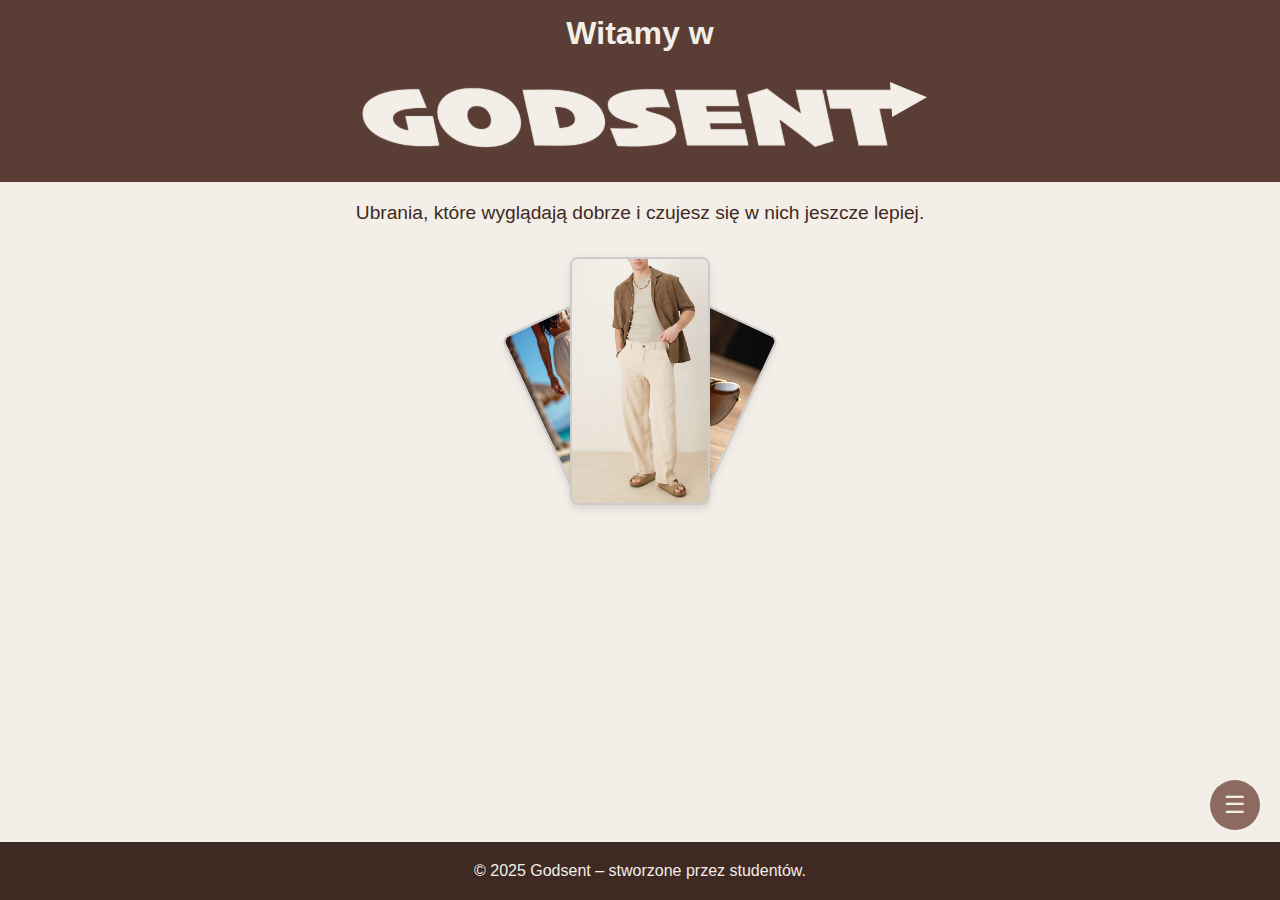
<file: index.html>
<!DOCTYPE html>
<html lang="pl">
<head>
  <meta charset="UTF-8" />
  <meta name="viewport" content="width=device-width, initial-scale=1.0"/>
  <title>GODSENT – Strona główna</title>
  <style>
    * {
      box-sizing: border-box;
      margin: 0;
      padding: 0;
    }

    body {
      font-family: 'Arial', sans-serif;
      background-color: #f3eee7;
      color: #3e2a23;
      line-height: 1.6;
      padding-bottom: 100px;
    }

    header {
      background-color: #5a3e36;
      color: #f3eee7;
      padding: 0.5rem;
      text-align: center;
    }

    main {
      padding: 1rem;
      text-align: center;
    }

    h1 {
      font-size: 2rem;
      margin-bottom: 1rem;
    }

    p {
      font-size: 1.2rem;
      max-width: 90%;
      margin: 0 auto 2rem auto;
    }

    .logo {
      max-width: 60%;
      height: auto;
      margin: 1rem auto;
      display: block;
    }

     .main-image {
      max-width: 50%;
      height: auto;
      margin: 1rem auto;
      display: block;
      background-color: #ffffff;
      border: 1px solid #ddd;
      border-radius: 8px;
      padding: 1rem;
      box-shadow: 0 4px 8px rgba(0,0,0,0.05);
    }

    footer {
      text-align: center;
      padding: 1rem;
      background-color: #3e2a23;
      color: #f3eee7;
      position: fixed;
      bottom: 0;
      width: 100%;
    }

    .menu-float {
      position: fixed;
      bottom: 70px;
      right: 20px;
      background-color: #8d6a60;
      color: #f3eee7;
      border-radius: 50%;
      width: 50px;
      height: 50px;
      font-size: 24px;
      text-align: center;
      line-height: 50px;
      cursor: pointer;
      z-index: 1000;
      user-select: none;
    }

    .menu-content {
      display: none;
      position: fixed;
      bottom: 50px;
      right: 20px;
      background-color: #fff;
      color: #333;
      border-radius: 4px;
      box-shadow: 0 4px 12px rgba(0,0,0,0.2);
      flex-direction: column;
      min-width: 160px;
      opacity: 0;
      transform: translateY(10px);
      transition: all 0.3s ease;
    }

    .menu-content.visible {
      display: flex;
      opacity: 1;
      transform: translateY(0);
    }

    .menu-content a {
      display: block;
      padding: 5px 5px;
      text-decoration: none;
      color: #333;
      border-bottom: 1px solid #eee;
      font-size: 14px;
    }

    .menu-content a:hover {
      background-color: #f0e6e0;
    }

    .fan-container {
      position: relative;
      width: 300px;
      height: 200px;
      margin: 2rem auto;
    }

    .fan-image {
      position: absolute;
      top: calc(50% + 20px);
      left: 50%;
      width: 140px;
      height: auto;
      transform-origin: bottom center;
      transition: transform 0.3s ease, z-index 0.3s ease;border: 2px solid #ccc;
      border-radius: 8px;  
      box-shadow: 0 4px 10px rgba(0,0,0,0.1); 
    }

    .rotate-1 {
      transform: translate(-50%, -50%) rotate(-25deg);
      z-index: 1;
    }

    .rotate-2 {
      transform: translate(-50%, -50%) rotate(0deg);
      z-index: 2;
    }

    .rotate-3 {
      transform: translate(-50%, -50%) rotate(25deg);
      z-index: 1;
    }

    .fan-image:hover {
      transform: translate(-50%, -50%) scale(1.05) rotate(0deg);
      z-index: 3;
    }

    @media (max-width: 768px) {
      h1 {
        font-size: 1.5rem;
      }

      p {
        font-size: 1rem;
      }

      .logo {
        max-width: 80%;
      }

      .main-image {
        max-width: 80%;
      }
    }

    @media (max-width: 480px) {
      .menu-float {
        width: 45px;
        height: 45px;
        font-size: 22px;
        line-height: 45px;
      }

      .main-image {
        max-width: 90%;
      }
    }
      .modal {
        display: none;
        position: fixed;
        z-index: 999;
        padding-top: 60px;
        left: 0; top: 0;
        width: 100%; height: 100%;
        overflow: auto;
        background-color: rgba(0,0,0,0.85);
      }

      .modal-content {
        margin: auto;
        display: block;
        max-width: 90%;
        max-height: 80vh;
        border-radius: 8px;
        box-shadow: 0 4px 20px rgba(255,255,255,0.2);
      }

      .close {
        position: absolute;
        top: 15px;
        right: 35px;
        color: #f1f1f1;
        font-size: 40px;
        font-weight: bold;
        cursor: pointer;
      }
  </style>
</head>
<body>
  <header>
    <h1>Witamy w</h1>
    <img src="img/godsent.png" class="logo" alt="Logo GODSENT" />
  </header>

  <main>
    <p>Ubrania, które wyglądają dobrze i czujesz się w nich jeszcze lepiej.</p>
    <div class="fan-container">
      <img src="img/spodnica.jpg" class="fan-image rotate-1" alt="Spódnica">
      <img src="img/spodnie_bezowe.jpg" class="fan-image rotate-2" alt="Spodnie beżowe">
      <img src="img/okulary.jpg" class="fan-image rotate-3" alt="Okulary">
    </div>
  </main>

  <div class="menu-float" id="menuButton" aria-label="Otwórz menu">
    ☰
    <div id="menuContent" class="menu-content">
      <a href="index.html">🏠 Strona główna</a>
      <a href="katalog.html">Kobieta</a>
      <a href="onas.html">Mężczyzna</a>
      <a href="historia.html">Dziecko</a>
      <a href="lookbook.html">Promocje</a>
      <a href="kontakt.html">Kontakt</a>
    </div>
  </div>

  <footer>
    &copy; 2025 Godsent – stworzone przez studentów.
  </footer>

      <div id="imageModal" class="modal">
      <span class="close">&times;</span>
      <img class="modal-content" id="modalImg">
    </div>

  <script>
    document.addEventListener("DOMContentLoaded", function () {
      const menuBtn = document.getElementById("menuButton");
      const menuContent = document.getElementById("menuContent");

      menuBtn.addEventListener("click", function (e) {
        e.stopPropagation();
        menuContent.classList.toggle("visible");
      });

      document.addEventListener("click", function () {
        menuContent.classList.remove("visible");
      });

      menuContent.addEventListener("click", function (e) {
        e.stopPropagation();
      });
    });
      const modal = document.getElementById("imageModal");
      const modalImg = document.getElementById("modalImg");
      const closeBtn = document.querySelector(".close");

      document.querySelectorAll('.fan-image').forEach(img => {
      img.addEventListener('click', function () {
        modal.style.display = "block";
        modalImg.src = this.src;
      });
    });

    closeBtn.onclick = function () {
      modal.style.display = "none";
    };
    window.onclick = function (event) {
      if (event.target === modal) {
      modal.style.display = "none";
  }
};

  </script>
</body>
</html>
</file>
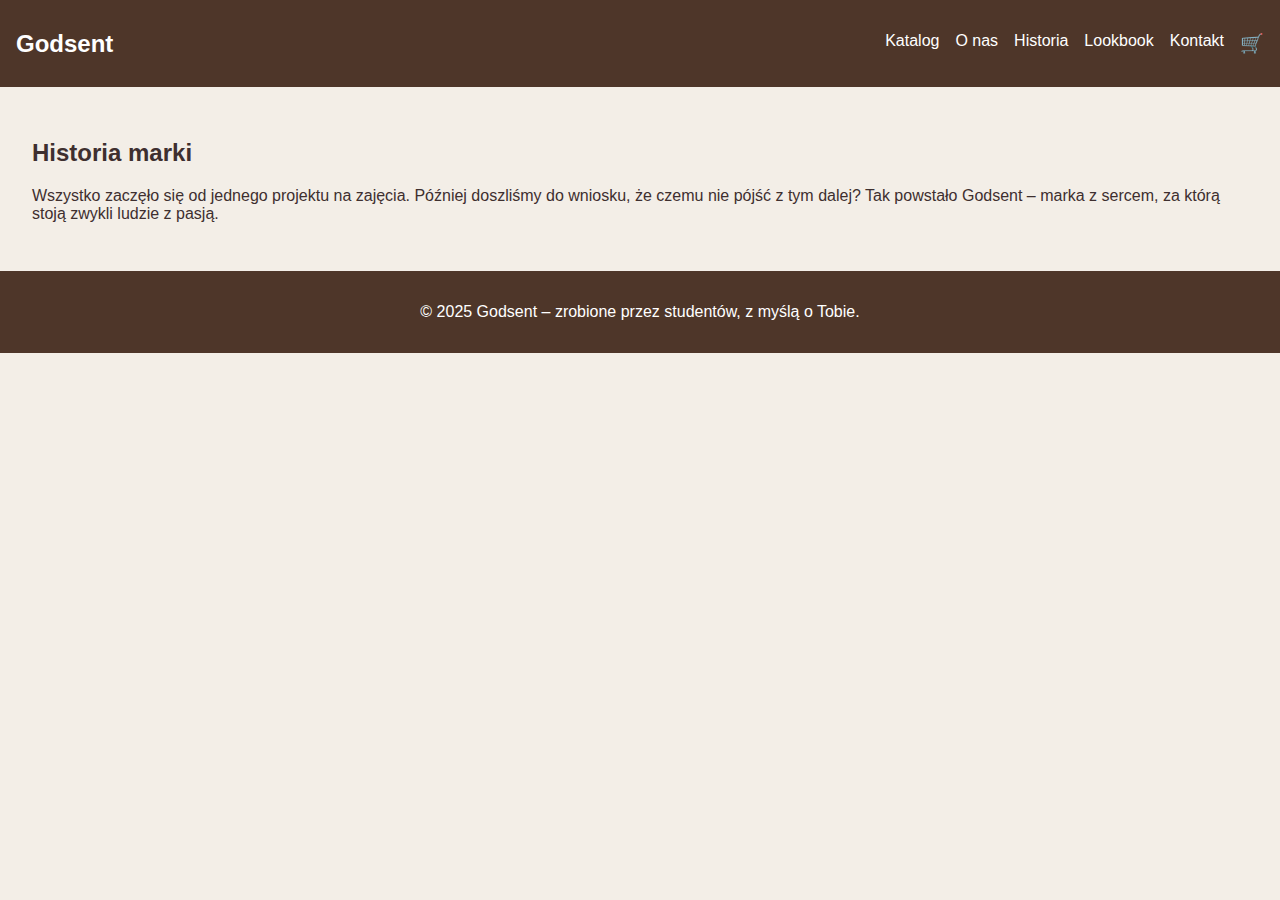
<file: historia.html>
<!DOCTYPE html>
<html lang="pl">
<head>
    <meta charset="UTF-8">
    <meta name="viewport" content="width=device-width, initial-scale=1.0">
    <title>Godsent</title>
    <link rel="stylesheet" href="css/style.css">
</head>
<body>
<header>
    <div class="logo">Godsent</div>
    <nav>
        <ul>
            <li><a href="katalog.html">Katalog</a></li>
            <li><a href="onas.html">O nas</a></li>
            <li><a href="historia.html">Historia</a></li>
            <li><a href="lookbook.html">Lookbook</a></li>
            <li><a href="kontakt.html">Kontakt</a></li>
            <li class="cart-icon">🛒</li>
        </ul>
    </nav>
</header>
<main>
<section class='historia'><h2>Historia marki</h2><p>Wszystko zaczęło się od jednego projektu na zajęcia. Później doszliśmy do wniosku, że czemu nie pójść z tym dalej? Tak powstało Godsent – marka z sercem, za którą stoją zwykli ludzie z pasją.</p></section>
</main>
<footer>
    <p>&copy; 2025 Godsent – zrobione przez studentów, z myślą o Tobie.</p>
</footer>
</body>
</html>
</file>
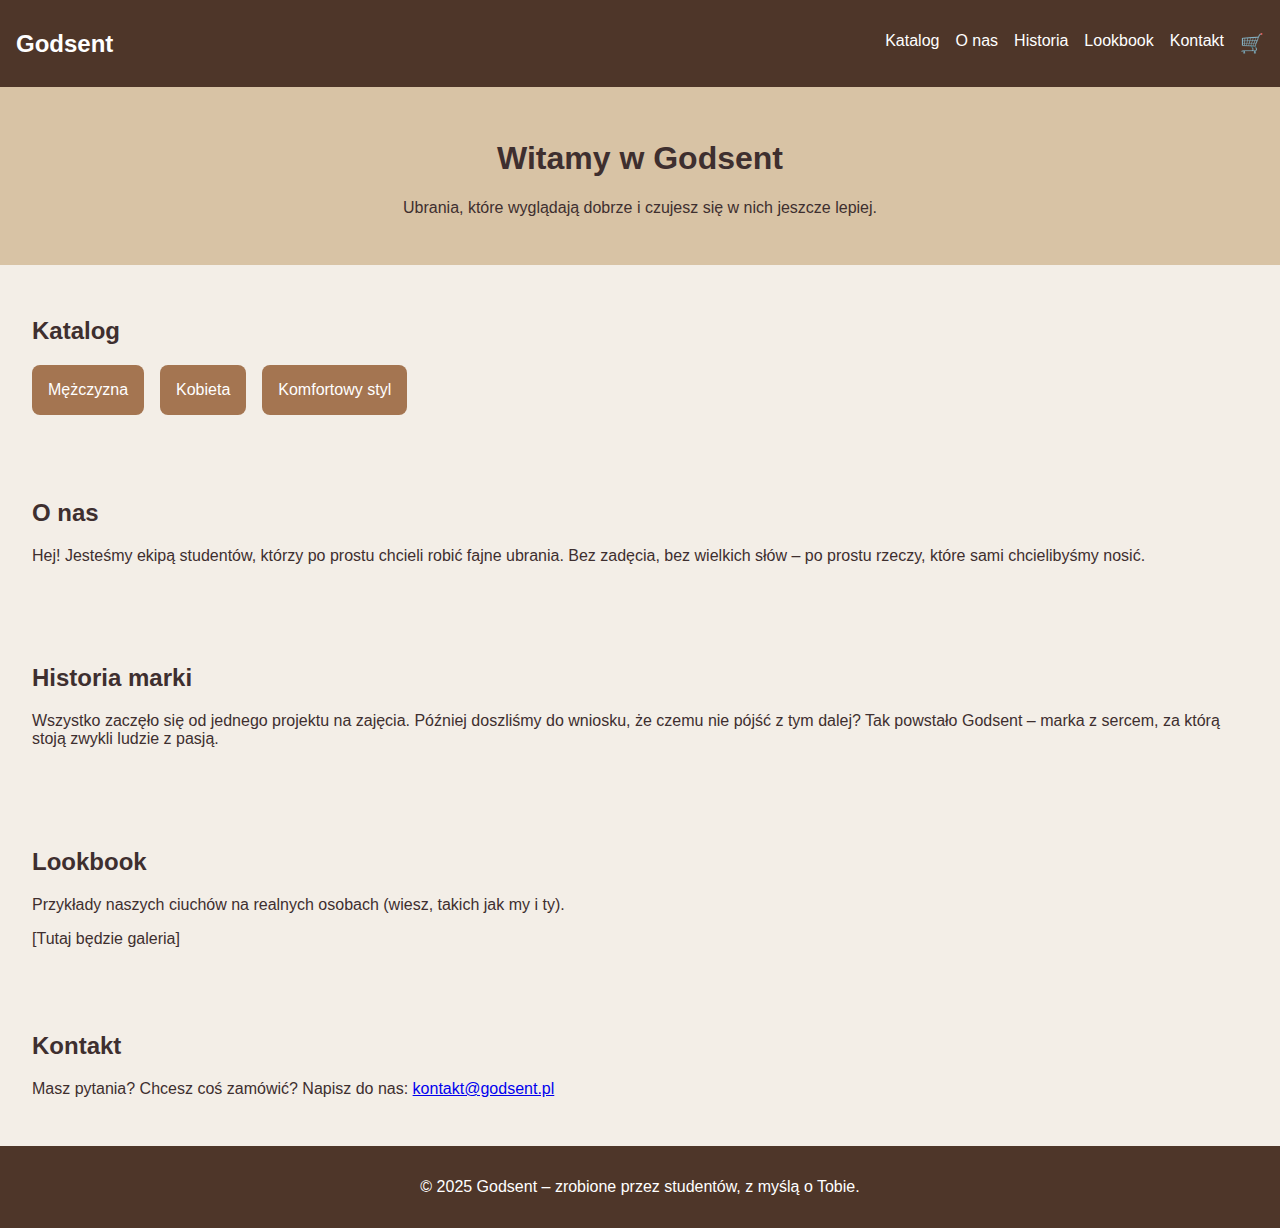
<file: index2.html>
<!DOCTYPE html>
<html lang="pl">
<head>
    <meta charset="UTF-8">
    <meta name="viewport" content="width=device-width, initial-scale=1.0">
    <title>Godsent</title>
    <link rel="stylesheet" href="css/style.css">
</head>
<body>
    <header>
        <div class="logo">Godsent</div>
        <nav>
            <ul>
                <li><a href="#katalog">Katalog</a></li>
                <li><a href="#onas">O nas</a></li>
                <li><a href="#historia">Historia</a></li>
                <li><a href="#lookbook">Lookbook</a></li>
                <li><a href="#kontakt">Kontakt</a></li>
                <li class="cart-icon">🛒</li>
            </ul>
        </nav>
    </header>

    <main>
        <section class="hero">
            <h1>Witamy w Godsent</h1>
            <p>Ubrania, które wyglądają dobrze i czujesz się w nich jeszcze lepiej.</p>
        </section>

        <section id="katalog" class="katalog">
            <h2>Katalog</h2>
            <div class="categories">
                <div class="category">Mężczyzna</div>
                <div class="category">Kobieta</div>
                <div class="category">Komfortowy styl</div>
            </div>
        </section>

        <section id="onas" class="onas">
            <h2>O nas</h2>
            <p>Hej! Jesteśmy ekipą studentów, którzy po prostu chcieli robić fajne ubrania. Bez zadęcia, bez wielkich słów – po prostu rzeczy, które sami chcielibyśmy nosić.</p>
        </section>

        <section id="historia" class="historia">
            <h2>Historia marki</h2>
            <p>Wszystko zaczęło się od jednego projektu na zajęcia. Później doszliśmy do wniosku, że czemu nie pójść z tym dalej? Tak powstało Godsent – marka z sercem, za którą stoją zwykli ludzie z pasją.</p>
        </section>

        <section id="lookbook" class="lookbook">
            <h2>Lookbook</h2>
            <p>Przykłady naszych ciuchów na realnych osobach (wiesz, takich jak my i ty).</p>
            <div class="placeholder">[Tutaj będzie galeria]</div>
        </section>

        <section id="kontakt" class="kontakt">
            <h2>Kontakt</h2>
            <p>Masz pytania? Chcesz coś zamówić? Napisz do nas: <a href="mailto:kontakt@godsent.pl">kontakt@godsent.pl</a></p>
        </section>
    </main>

    <footer>
        <p>&copy; 2025 Godsent – zrobione przez studentów, z myślą o Tobie.</p>
    </footer>
</body>
</html>
</file>
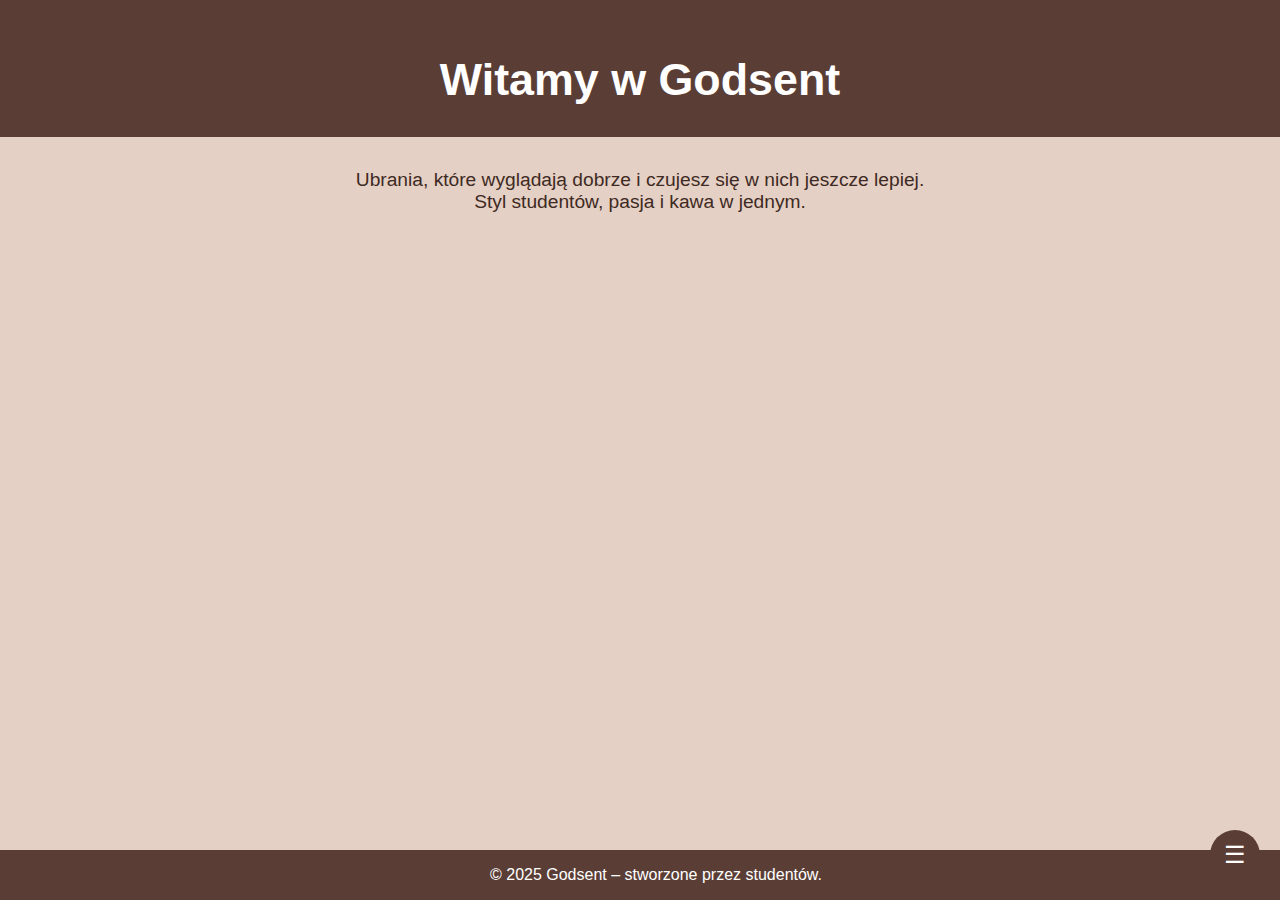
<file: index_final_godsent.html>
<!DOCTYPE html>
<html lang="pl">
<head>
    <meta charset="UTF-8">
    <meta name="viewport" content="width=device-width, initial-scale=1.0">
    <title>Godsent – Strona główna</title>
    <style>
        body {
            font-family: 'Segoe UI', sans-serif;
            margin: 0;
            padding-bottom: 100px;
            background-color: #e5d0c5;
            color: #3e2a23;
        }

        header {
            background-color: #5a3e36;
            color: white;
            padding: 1.5rem;
            text-align: center;
        }

        main {
            padding: 2rem;
            text-align: center;
        }

        h1 {
            font-size: 2.8rem;
            margin-bottom: 0.5rem;
        }

        p {
            font-size: 1.2rem;
            max-width: 600px;
            margin: 0 auto;
        }

        footer {
            text-align: center;
            padding: 1rem;
            background-color: #5a3e36;
            color: white;
            position: fixed;
            bottom: 0;
            width: 100%;
        }

        .menu-float {
            position: fixed;
            bottom: 20px;
            right: 20px;
            background-color: #5a3e36;
            color: white;
            border-radius: 50%;
            width: 50px;
            height: 50px;
            font-size: 24px;
            text-align: center;
            line-height: 50px;
            cursor: pointer;
            z-index: 1000;
            user-select: none;
        }

        .menu-content {
            display: none;
            position: absolute;
            bottom: 60px;
            right: 0;
            background-color: #fff;
            color: #333;
            border-radius: 8px;
            box-shadow: 0 4px 12px rgba(0,0,0,0.2);
            flex-direction: column;
            min-width: 160px;
            opacity: 0;
            transform: translateY(10px);
            transition: all 0.3s ease;
        }

        .menu-content.visible {
            display: flex;
            opacity: 1;
            transform: translateY(0);
        }

        .menu-content a {
            display: block;
            padding: 10px 15px;
            text-decoration: none;
            color: #333;
            border-bottom: 1px solid #eee;
            font-size: 14px;
        }

        .menu-content a:hover {
            background-color: #f0e6e0;
        }
    </style>
</head>
<body>
    <header>
        <h1>Witamy w Godsent</h1>
    </header>

    <main>
        <p>Ubrania, które wyglądają dobrze i czujesz się w nich jeszcze lepiej. Styl studentów, pasja i kawa w jednym.</p>
    </main>

    <footer>
        &copy; 2025 Godsent – stworzone przez studentów.
    </footer>

    <div class="menu-float" id="menuButton">
        ☰
        <div id="menuContent" class="menu-content">
            <a href="index.html">🏠 Strona główna</a>
            <a href="katalog.html">Katalog</a>
            <a href="onas.html">O nas</a>
            <a href="historia.html">Historia</a>
            <a href="lookbook.html">Lookbook</a>
            <a href="kontakt.html">Kontakt</a>
        </div>
    </div>

    <script>
    document.addEventListener("DOMContentLoaded", function () {
        const menuBtn = document.getElementById("menuButton");
        const menuContent = document.getElementById("menuContent");

        menuBtn.addEventListener("click", function (e) {
            e.stopPropagation();
            menuContent.classList.toggle("visible");
        });

        document.addEventListener("click", function () {
            menuContent.classList.remove("visible");
        });

        menuContent.addEventListener("click", function (e) {
            e.stopPropagation();
        });
    });
    </script>
</body>
</html>
</file>
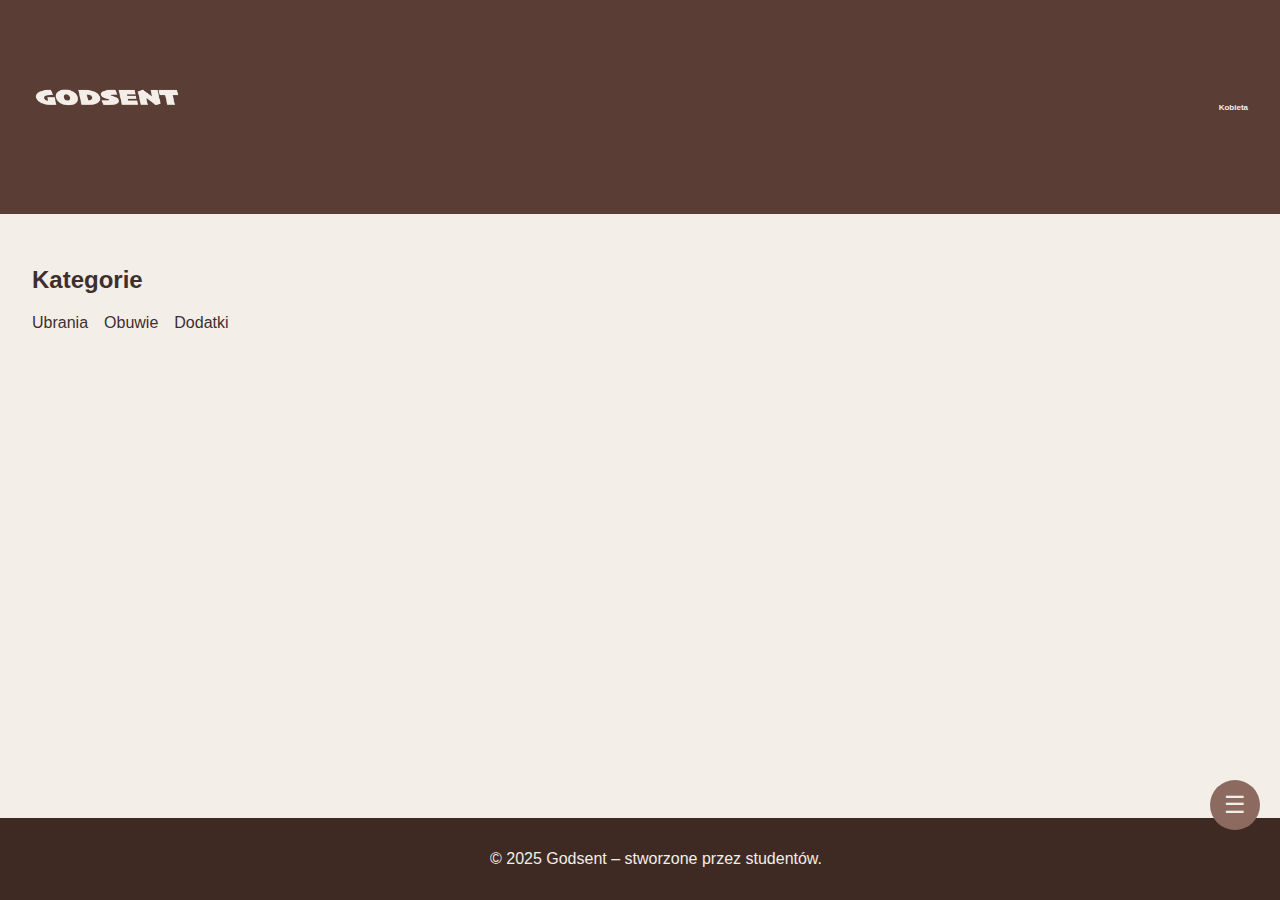
<file: katalog.html>
<!DOCTYPE html>
<html lang="pl">
<head>
    <meta charset="utf-8">
    <meta name="viewport" content="width=device-width, initial-scale=1.0">
    <title>Godsent</title>
    <link rel="stylesheet" href="css/style.css">
    <style>
        header {
            background-color: #5a3e36;
            color: #f3eee7;
            padding: 2rem;
            text-align: center;
        }

        nav ul {
            list-style: none;
            display: flex;
            justify-content: center;
            gap: 1rem;
            padding: 0;
        }

        nav ul li a {
            text-decoration: none;
            color: #f3eee7;
        }
        
        footer {
            text-align: center;
            padding: 1rem;
            background-color: #3e2a23;
            color: #f3eee7;
            position: fixed;
            bottom: 0;
            width: 100%;
        }
.menu-float {
            position: fixed;
            bottom: 70px;
            right: 20px;
            background-color: #8d6a60;
            color: #f3eee7;
            border-radius: 50%;
            width: 50px;
            height: 50px;
            font-size: 24px;
            text-align: center;
            line-height: 50px;
            cursor: pointer;
            z-index: 1000;
            user-select: none;
        }

        .menu-content {
            display: none;
            position: fixed;
            bottom: 50px;
            right: 20px;
            background-color: #fff;
            color: #333;
            border-radius: 4px;
            box-shadow: 0 4px 12px rgba(0,0,0,0.2);
            flex-direction: column;
            min-width: 160px;
            opacity: 0;
            transform: translateY(10px);
            transition: all 0.3s ease;
        }

        .menu-content.visible {
            display: flex;
            opacity: 1;
            transform: translateY(0);
        }

        .menu-content a {
            display: block;
            padding: 5px 5px;
            text-decoration: none;
            color: #333;
            border-bottom: 1px solid #eee;
            font-size: 14px;
        }

        .menu-content a:hover {
            background-color: #f0e6e0;
        }
        .logo {
            max-width: 150px;
            height: auto;
        }
        h1 {
            font-size: 0.5rem;
        }

        .ubrania {
            font-size: 1rem;
        }
    </style>
</head>
<body>
<header>
        <img src="img/GODSENT.jpg" class="logo">
        <h1>Kobieta</h1>
    </header>
<main>
    <section class="katalog">
        <h2>Kategorie</h2>
        <div class="categories">
            <div class="kategorie">Ubrania</div>
            <div class="kategorie">Obuwie</div>
            <div class="kategorie">Dodatki</div>
        </div>
    </section>
</main>
    <div class="menu-float" id="menuButton">
        ☰
        <div id="menuContent" class="menu-content">
            <a href="index.html">🏠 Strona główna</a>
            <a href="katalog.html">Kobieta</a>
            <a href="onas.html">Mężczyzna</a>
            <a href="historia.html">Dziecko</a>
            <a href="lookbook.html">Promocje</a>
            <a href="kontakt.html">Kontakt</a>
        </div>
    </div>

    <script>
    document.addEventListener("DOMContentLoaded", function () {
        const menuBtn = document.getElementById("menuButton");
        const menuContent = document.getElementById("menuContent");

        menuBtn.addEventListener("click", function (e) {
            e.stopPropagation();
            menuContent.classList.toggle("visible");
        });

        document.addEventListener("click", function () {
            menuContent.classList.remove("visible");
        });

        menuContent.addEventListener("click", function (e) {
            e.stopPropagation();
        });
    });
    </script>
<footer>
    <p>&copy; 2025 Godsent – stworzone przez studentów.</p>
</footer>
</body>
</html>
</file>
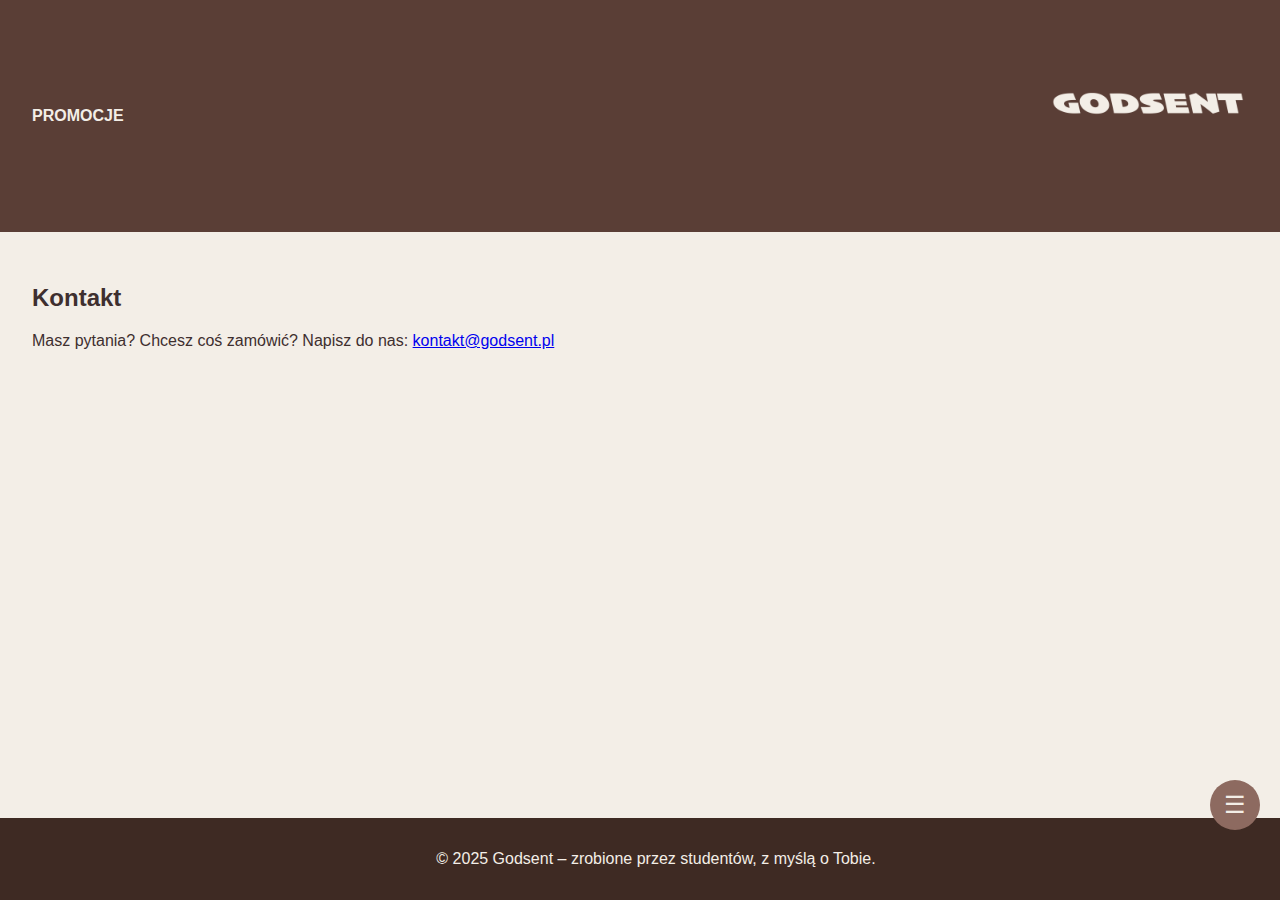
<file: kontakt.html>
<!DOCTYPE html>
<html lang="pl">
<head>
    <meta charset="utf-8">
    <meta name="viewport" content="width=device-width, initial-scale=1.0">
    <title>Godsent</title>
    <link rel="stylesheet" href="css/style.css">
    <style>
        header {
            background-color: #5a3e36;
            color: #f3eee7;
            padding: 1rem 2rem;
            display: flex;
            justify-content: space-between;
            align-items: center;
        }

        h1 {
            font-size: 1rem;
            font-family: 'Arial', sans-serif;
            margin: 0;
        }

        .logo {
            max-width: 200px;
            height: auto;
        }

        nav ul {
            list-style: none;
            display: flex;
            justify-content: center;
            gap: 1rem;
            padding: 0;
        }

        nav ul li a {
            text-decoration: none;
            color: #f3eee7;
        }

        footer {
            text-align: center;
            padding: 1rem;
            background-color: #3e2a23;
            color: #f3eee7;
            position: fixed;
            bottom: 0;
            width: 100%;
        }

        .menu-float {
            position: fixed;
            bottom: 70px;
            right: 20px;
            background-color: #8d6a60;
            color: #f3eee7;
            border-radius: 50%;
            width: 50px;
            height: 50px;
            font-size: 24px;
            text-align: center;
            line-height: 50px;
            cursor: pointer;
            z-index: 1000;
            user-select: none;
        }

        .menu-content {
            display: none;
            position: fixed;
            bottom: 50px;
            right: 20px;
            background-color: #fff;
            color: #333;
            border-radius: 4px;
            box-shadow: 0 4px 12px rgba(0,0,0,0.2);
            flex-direction: column;
            min-width: 160px;
            opacity: 0;
            transform: translateY(10px);
            transition: all 0.3s ease;
        }

        .menu-content.visible {
            display: flex;
            opacity: 1;
            transform: translateY(0);
        }

        .menu-content a {
            display: block;
            padding: 5px 5px;
            text-decoration: none;
            color: #333;
            border-bottom: 1px solid #eee;
            font-size: 14px;
        }

        .menu-content a:hover {
            background-color: #f0e6e0;
        }
    </style>
</head>
<body>
    <header>
        <h1>PROMOCJE</h1>
        <img src="img/GODSENT.jpg" class="logo" alt="Logo Godsent">
    </header>

    <main>
        <section class="kontakt">
            <h2>Kontakt</h2>
            <p>Masz pytania? Chcesz coś zamówić? Napisz do nas: 
                <a href="mailto:kontakt@godsent.pl">kontakt@godsent.pl</a>
            </p>
        </section>
    </main>

    <div class="menu-float" id="menuButton" aria-label="Otwórz menu">
        ☰
        <div id="menuContent" class="menu-content">
            <a href="index.html">🏠 Strona główna</a>
            <a href="katalog.html">Kobieta</a>
            <a href="onas.html">Mężczyzna</a>
            <a href="historia.html">Dziecko</a>
            <a href="lookbook.html">Promocje</a>
            <a href="kontakt.html">Kontakt</a>
        </div>
    </div>

    <footer>
        <p>&copy; 2025 Godsent – zrobione przez studentów, z myślą o Tobie.</p>
    </footer>

    <script>
        document.addEventListener("DOMContentLoaded", function () {
            const menuBtn = document.getElementById("menuButton");
            const menuContent = document.getElementById("menuContent");

            menuBtn.addEventListener("click", function (e) {
                e.stopPropagation();
                menuContent.classList.toggle("visible");
            });

            document.addEventListener("click", function () {
                menuContent.classList.remove("visible");
            });

            menuContent.addEventListener("click", function (e) {
                e.stopPropagation();
            });
        });
    </script>
</body>
</html>
</file>
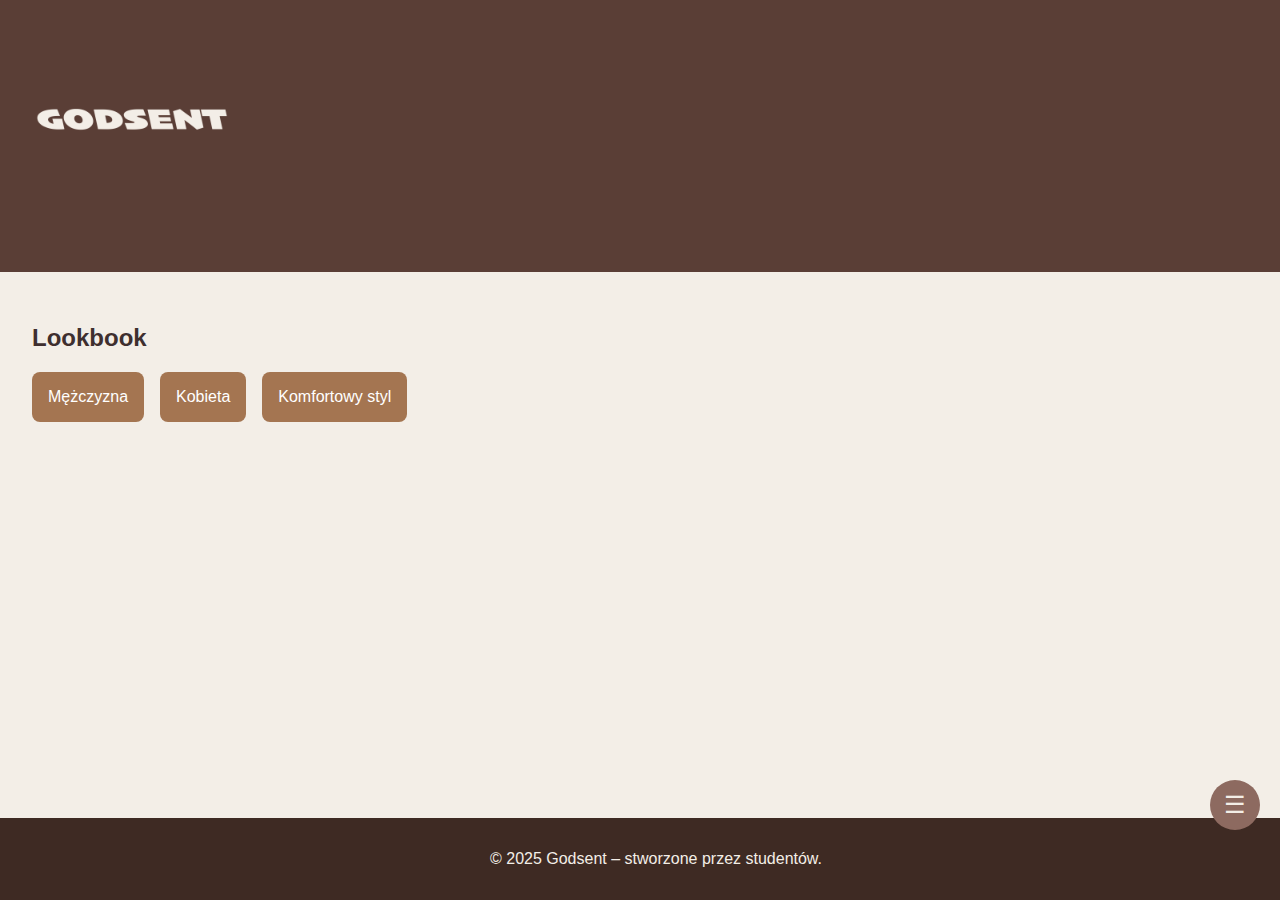
<file: lookbook.html>
<!DOCTYPE html>
<html lang="pl">
<head>
    <meta charset="utf-8">
    <meta name="viewport" content="width=device-width, initial-scale=1.0">
    <title>Godsent</title>
    <link rel="stylesheet" href="css/style.css">
    <style>
        header {
            background-color: #5a3e36;
            color: #f3eee7;
            padding: 2rem;
            text-align: center;
        }

        nav ul {
            list-style: none;
            display: flex;
            justify-content: center;
            gap: 1rem;
            padding: 0;
        }

        nav ul li a {
            text-decoration: none;
            color: #f3eee7;
        }

        .logo {
            font-size: 2rem;
            font-weight: bold;
            margin-bottom: 0.5rem;
        }

        footer {
            text-align: center;
            padding: 1rem;
            background-color: #3e2a23;
            color: #f3eee7;
            position: fixed;
            bottom: 0;
            width: 100%;
        }
.menu-float {
            position: fixed;
            bottom: 70px;
            right: 20px;
            background-color: #8d6a60;
            color: #f3eee7;
            border-radius: 50%;
            width: 50px;
            height: 50px;
            font-size: 24px;
            text-align: center;
            line-height: 50px;
            cursor: pointer;
            z-index: 1000;
            user-select: none;
        }

        .menu-content {
            display: none;
            position: fixed;
            bottom: 50px;
            right: 20px;
            background-color: #fff;
            color: #333;
            border-radius: 4px;
            box-shadow: 0 4px 12px rgba(0,0,0,0.2);
            flex-direction: column;
            min-width: 160px;
            opacity: 0;
            transform: translateY(10px);
            transition: all 0.3s ease;
        }

        .menu-content.visible {
            display: flex;
            opacity: 1;
            transform: translateY(0);
        }

        .menu-content a {
            display: block;
            padding: 5px 5px;
            text-decoration: none;
            color: #333;
            border-bottom: 1px solid #eee;
            font-size: 14px;
        }

        .menu-content a:hover {
            background-color: #f0e6e0;
        }
        .logo {
            width: 200px;
            border-top: 1rem;
    </style>
</head>
<body>
<header>
        <img src="img/GODSENT.jpg" class="logo">
    </header>
<main>
    <section class="katalog">
        <h2>Lookbook</h2>
        <div class="categories">
            <div class="category">Mężczyzna</div>
            <div class="category">Kobieta</div>
            <div class="category">Komfortowy styl</div>
        </div>
    </section>
</main>
    <div class="menu-float" id="menuButton">
        ☰
        <div id="menuContent" class="menu-content">
            <a href="index.html">🏠 Strona główna</a>
            <a href="katalog.html">Katalog</a>
            <a href="onas.html">O nas</a>
            <a href="historia.html">Historia</a>
            <a href="lookbook.html">Lookbook</a>
            <a href="kontakt.html">Kontakt</a>
        </div>
    </div>

    <script>
    document.addEventListener("DOMContentLoaded", function () {
        const menuBtn = document.getElementById("menuButton");
        const menuContent = document.getElementById("menuContent");

        menuBtn.addEventListener("click", function (e) {
            e.stopPropagation();
            menuContent.classList.toggle("visible");
        });

        document.addEventListener("click", function () {
            menuContent.classList.remove("visible");
        });

        menuContent.addEventListener("click", function (e) {
            e.stopPropagation();
        });
    });
    </script>
<footer>
    <p>&copy; 2025 Godsent – stworzone przez studentów.</p>
</footer>
</body>
</html>
</file>
<file: css/style.css>
body {
    margin: 0;
    font-family: Arial, sans-serif;
    background-color: #f3eee7;
    color: #3e2f2f;
}

header {
    background-color: #4e3629;
    color: white;
    padding: 1em;
    display: flex;
    justify-content: space-between;
    align-items: center;
}

.logo {
    font-size: 1.5em;
    font-weight: bold;
}

nav ul {
    list-style: none;
    display: flex;
    gap: 1em;
}

nav a {
    color: white;
    text-decoration: none;
}

.cart-icon {
    font-size: 1.2em;
}

.hero {
    background-color: #d8c3a5;
    padding: 2em;
    text-align: center;
}

.katalog, .onas, .historia, .lookbook, .kontakt {
    padding: 2em;
}

.categories {
    display: flex;
    gap: 1em;
}

.category {
    background-color: #a47551;
    color: white;
    padding: 1em;
    border-radius: 8px;
}

footer {
    background-color: #4e3629;
    color: white;
    text-align: center;
    padding: 1em;
}
</file>
